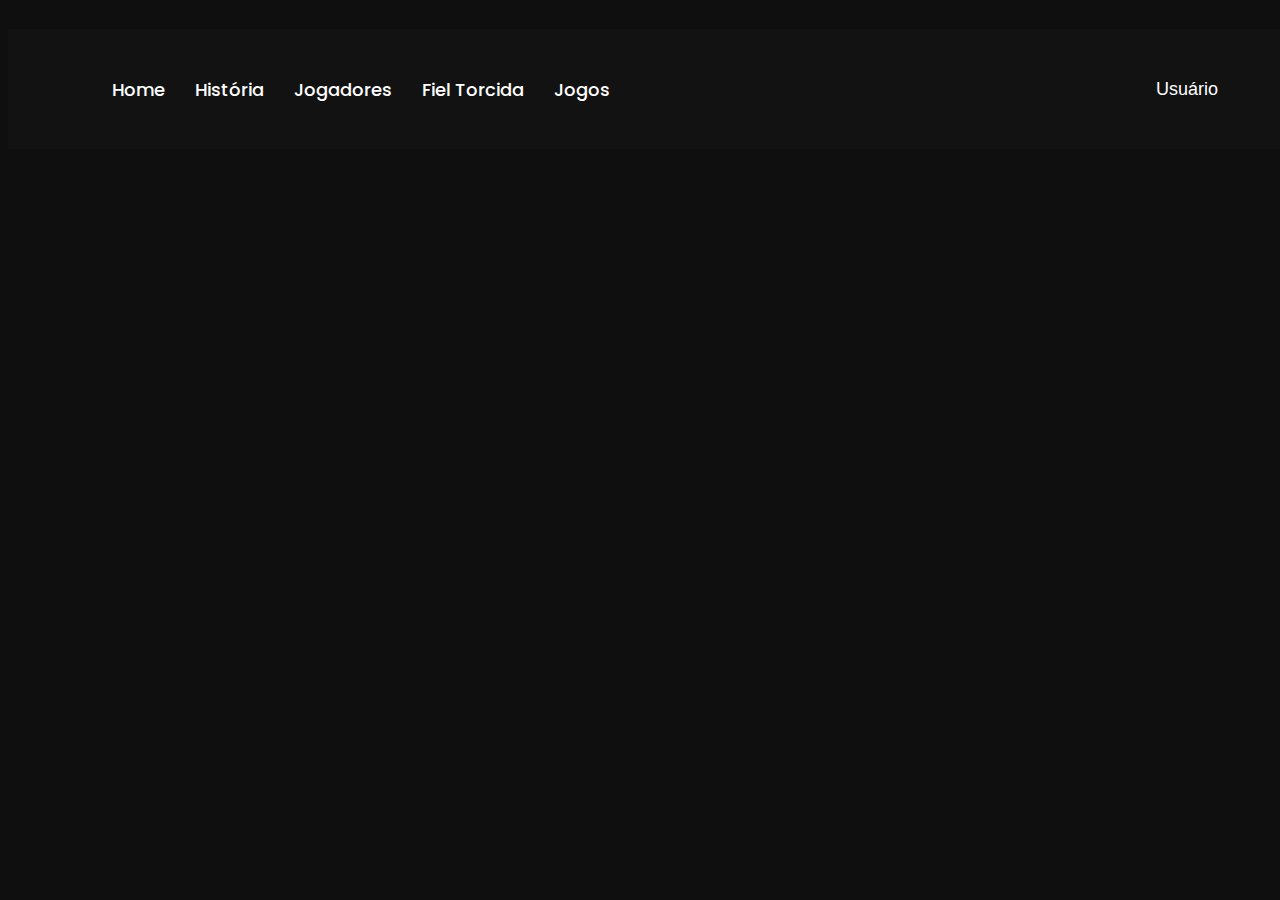
<file: index.html>
<!DOCTYPE html>
<html lang="pt-br">
<head>
    <meta charset="UTF-8">
    <meta name="viewport" content="width=device-width, initial-scale=1.0">
    <title>Todo Poderoso Timão</title>
    <link rel="stylesheet" href="jogadores.css">
</head>
<body>
    <header>
        <nav class="nav-container">
            <ul class="menu">
                <li><a href="#home">Home</a></li>
                <li><a href="#historia">História</a></li>
                <li><a href="#jogadores">Jogadores</a></li>
                <li><a href="#fiel">Fiel Torcida</a></li>
                <li><a href="#jogos">Jogos</a></li>
            </ul>

            <button class="btn-user">Usuário</button>
        </nav>
    </header>

    <section class="titulo">
        <div>
            <h1>NOSSO ELENCO</h1>
        </div>
    </section>

    <section class="card-jogador">
        <div>

        </div>
    </section>
</body>
</html>
</file>
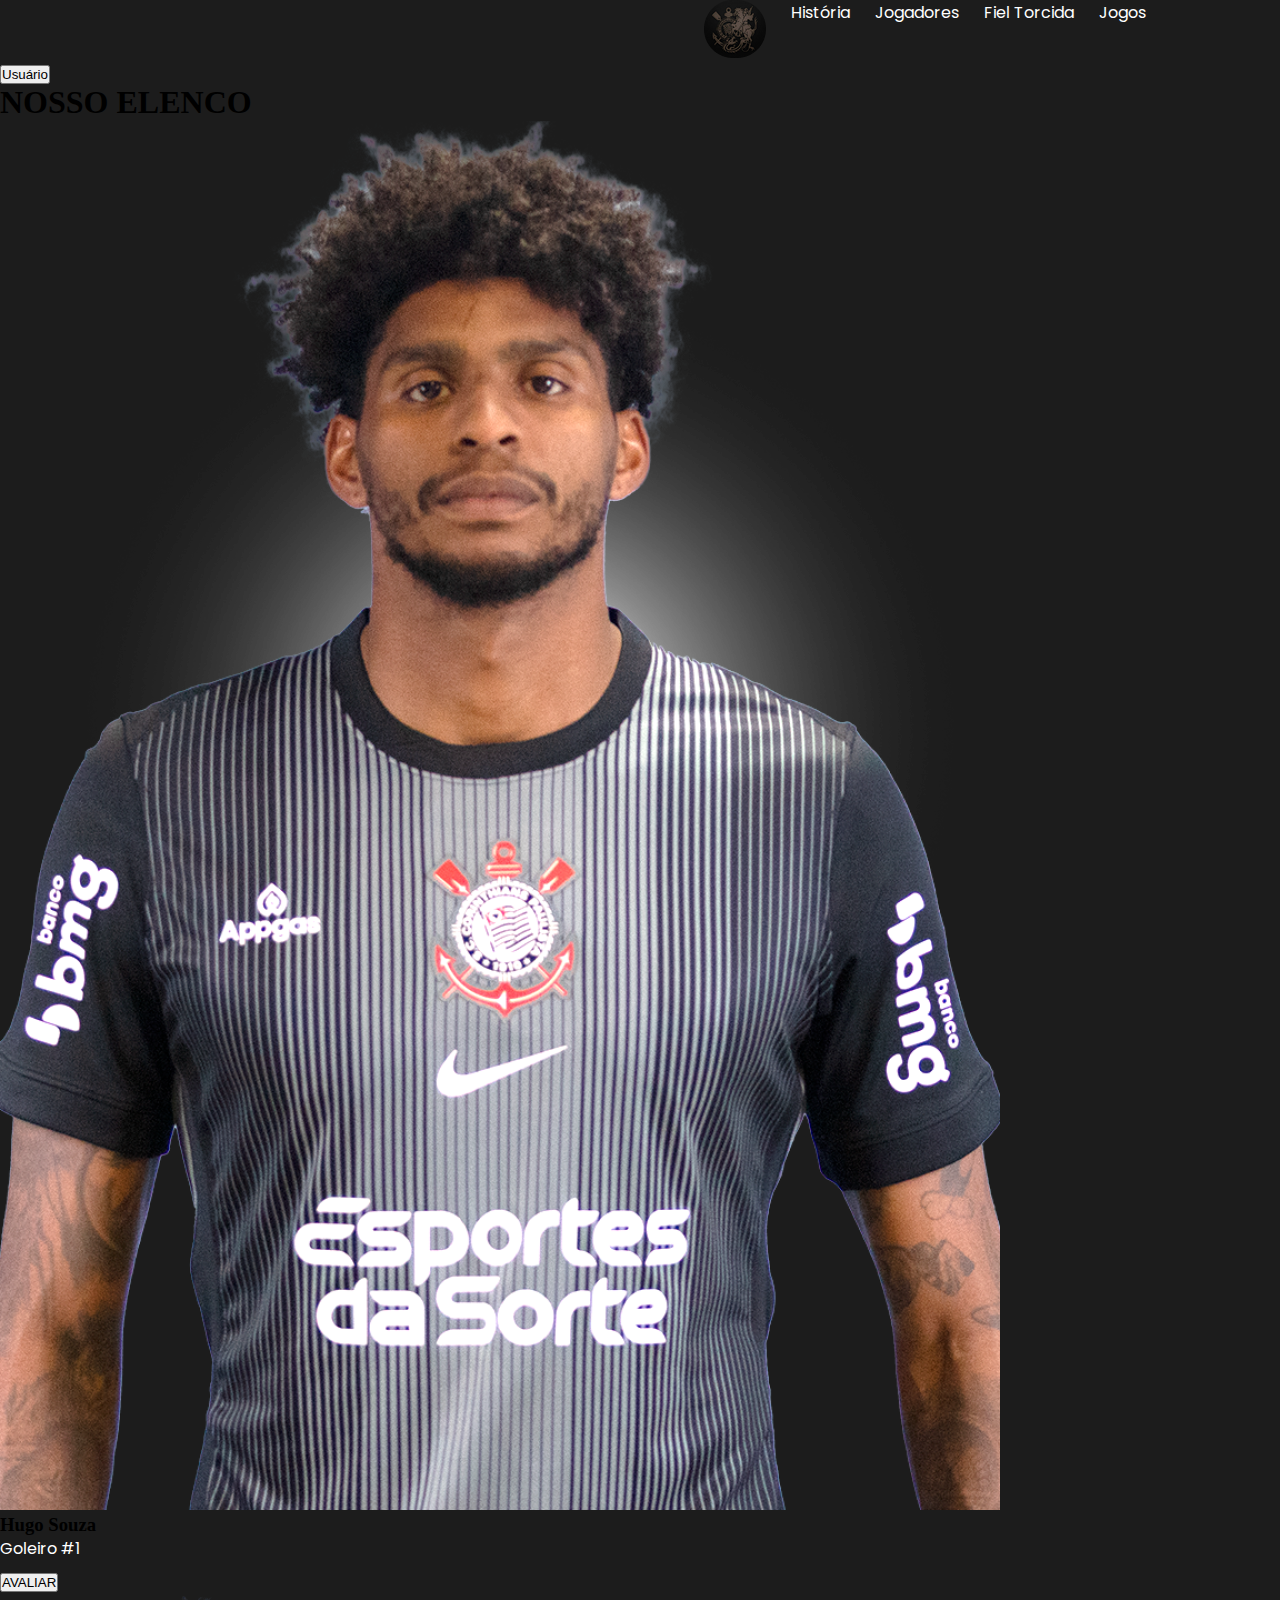
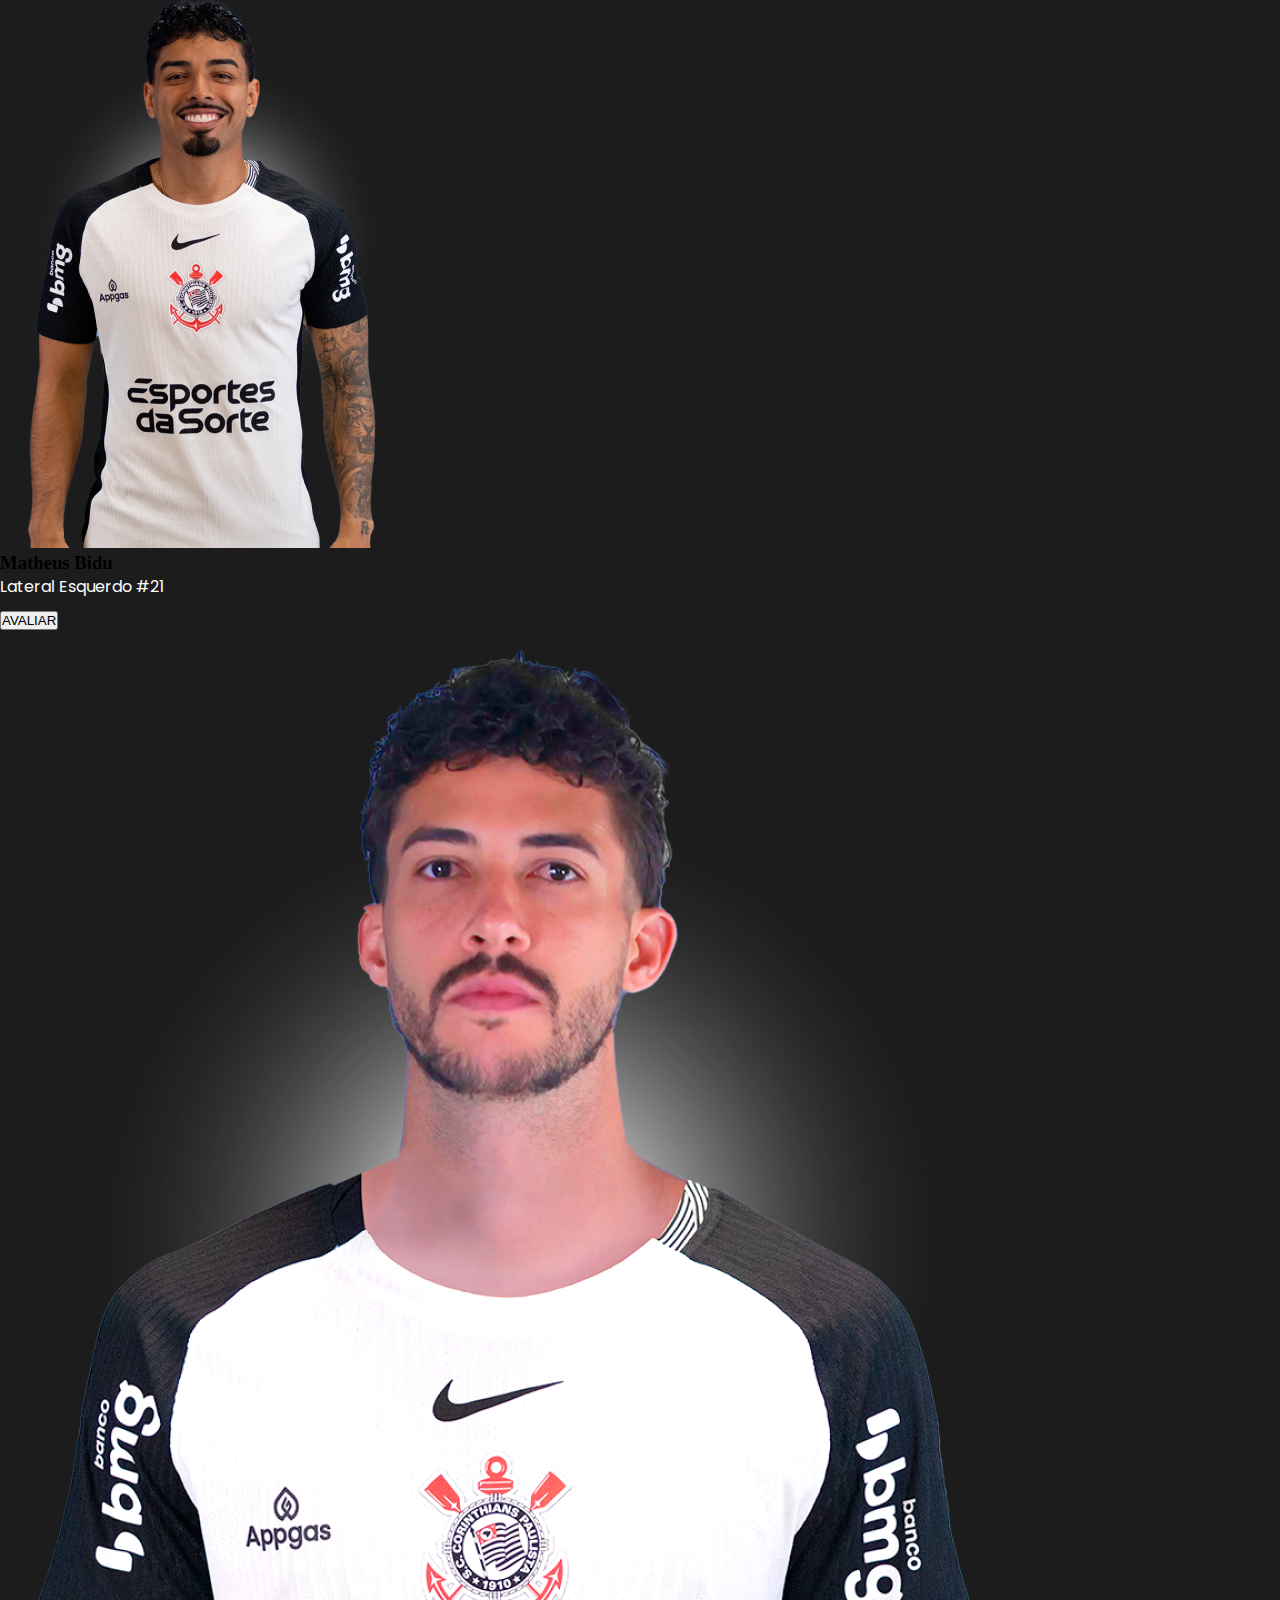
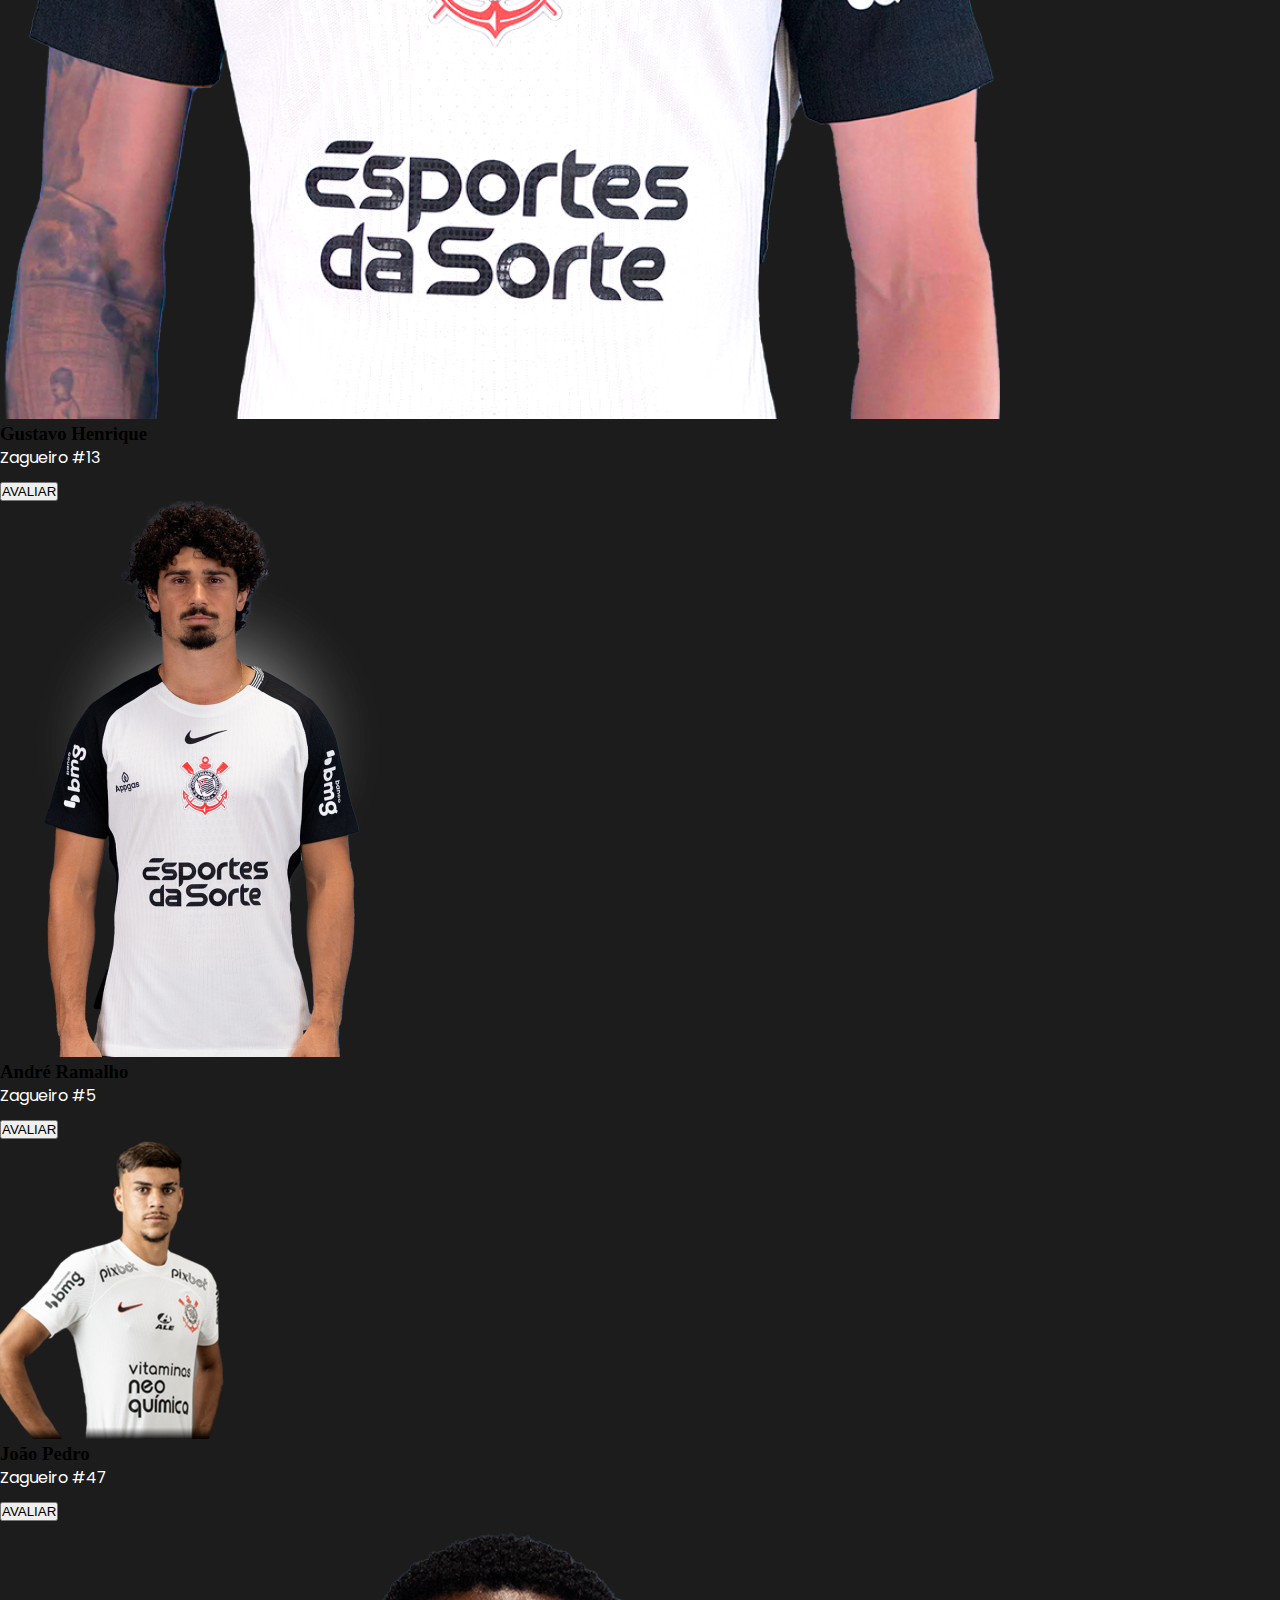
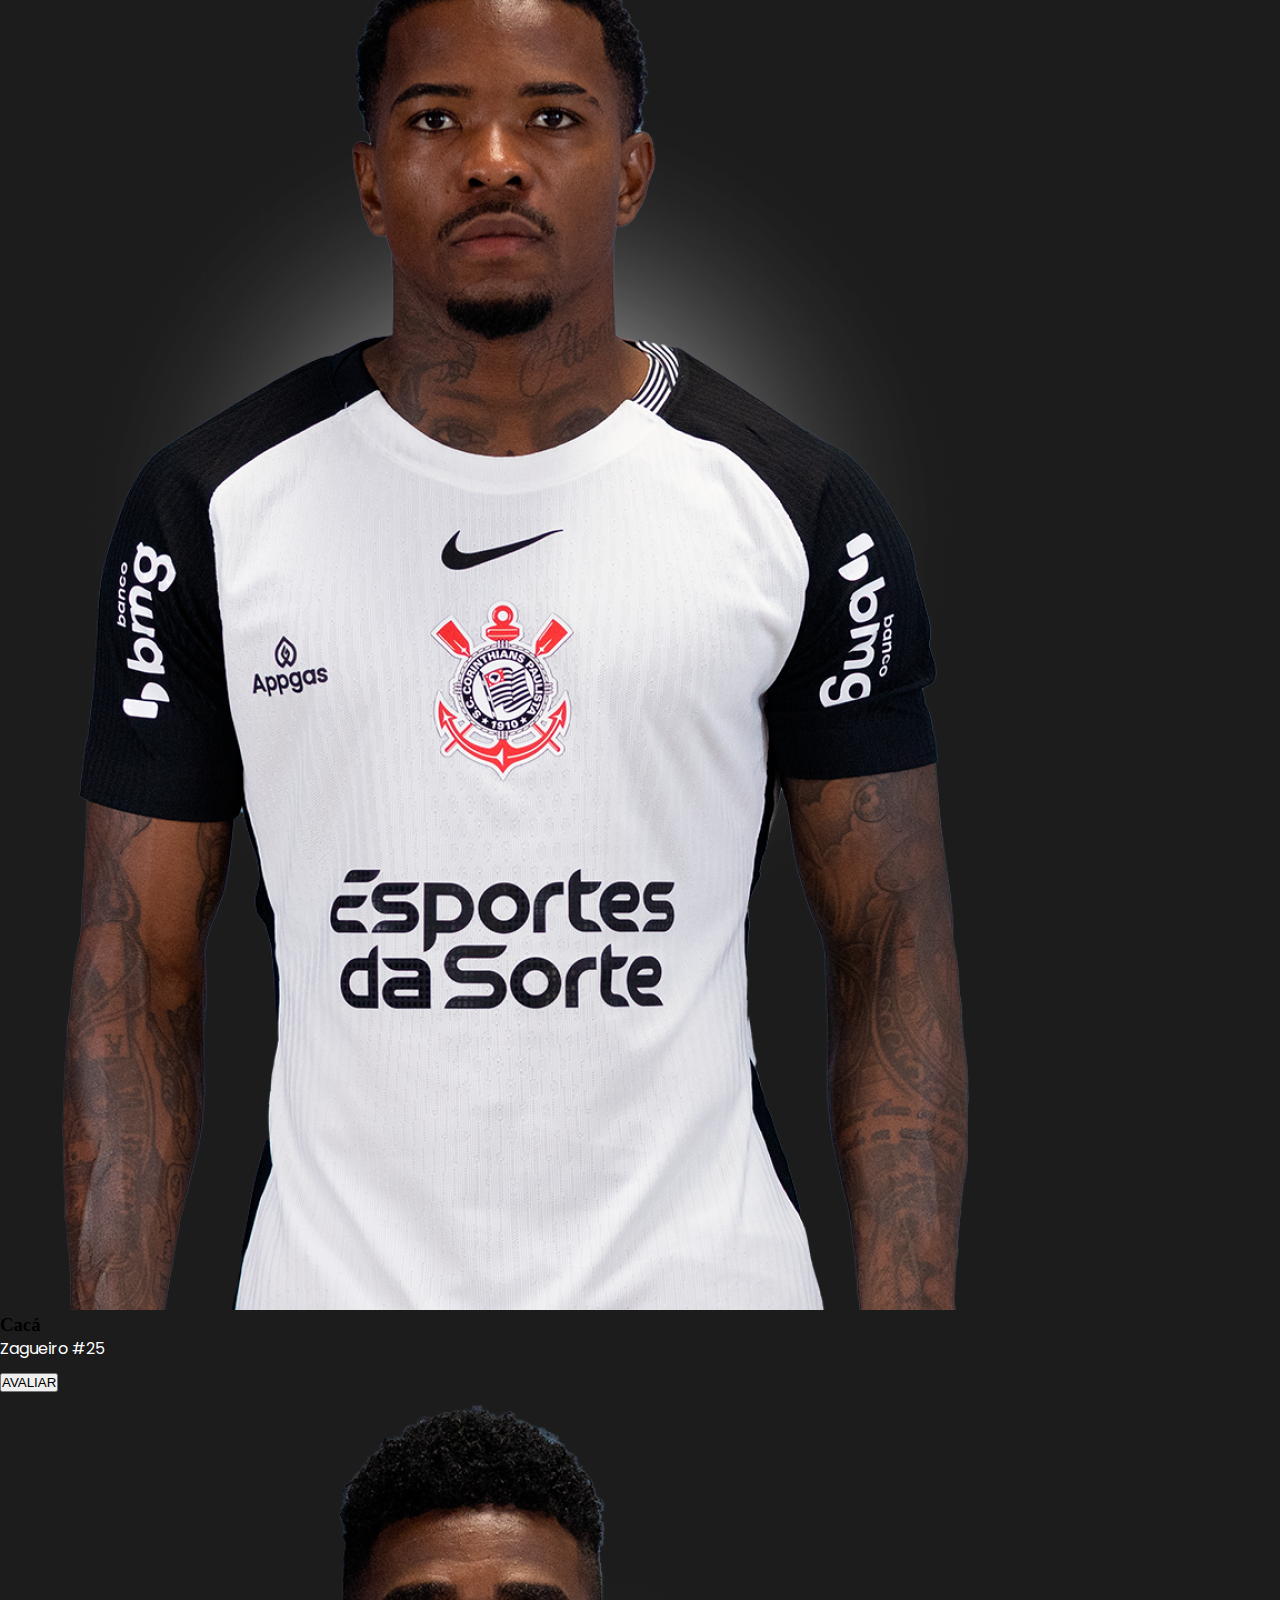
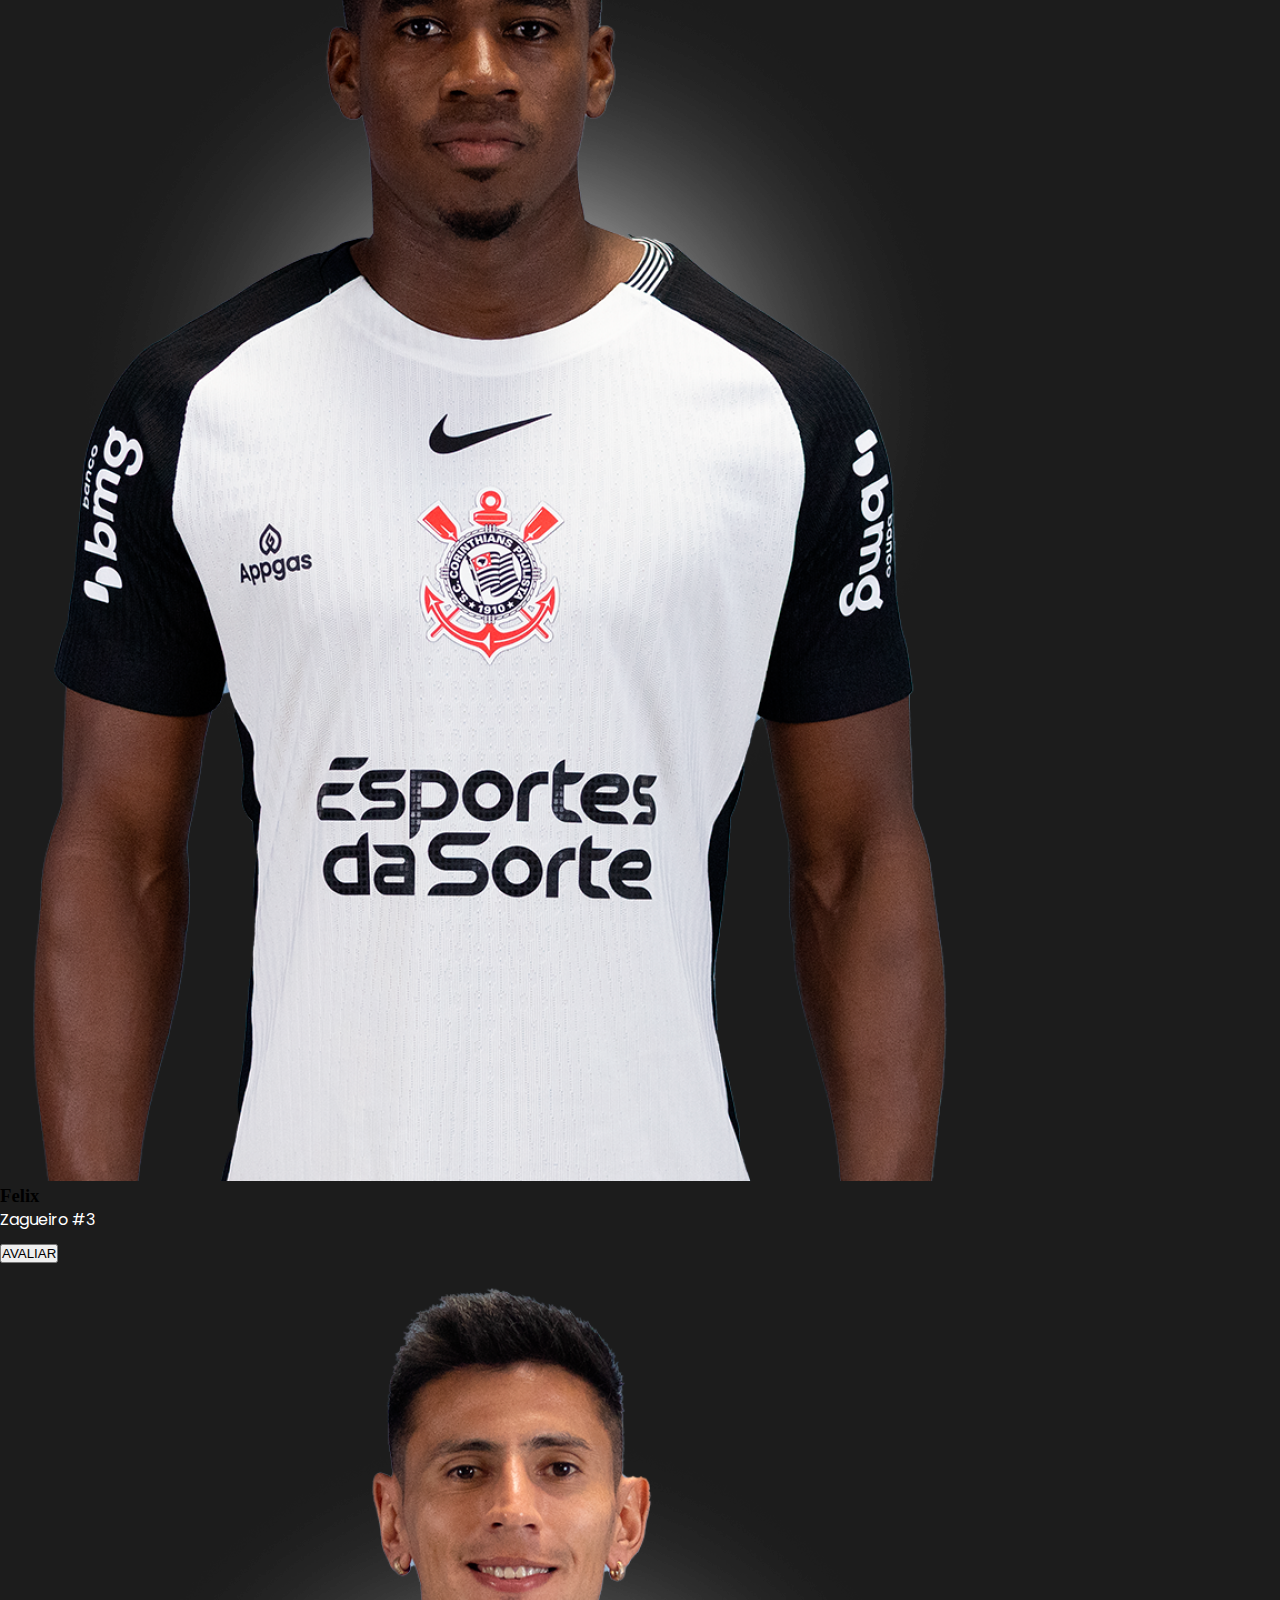
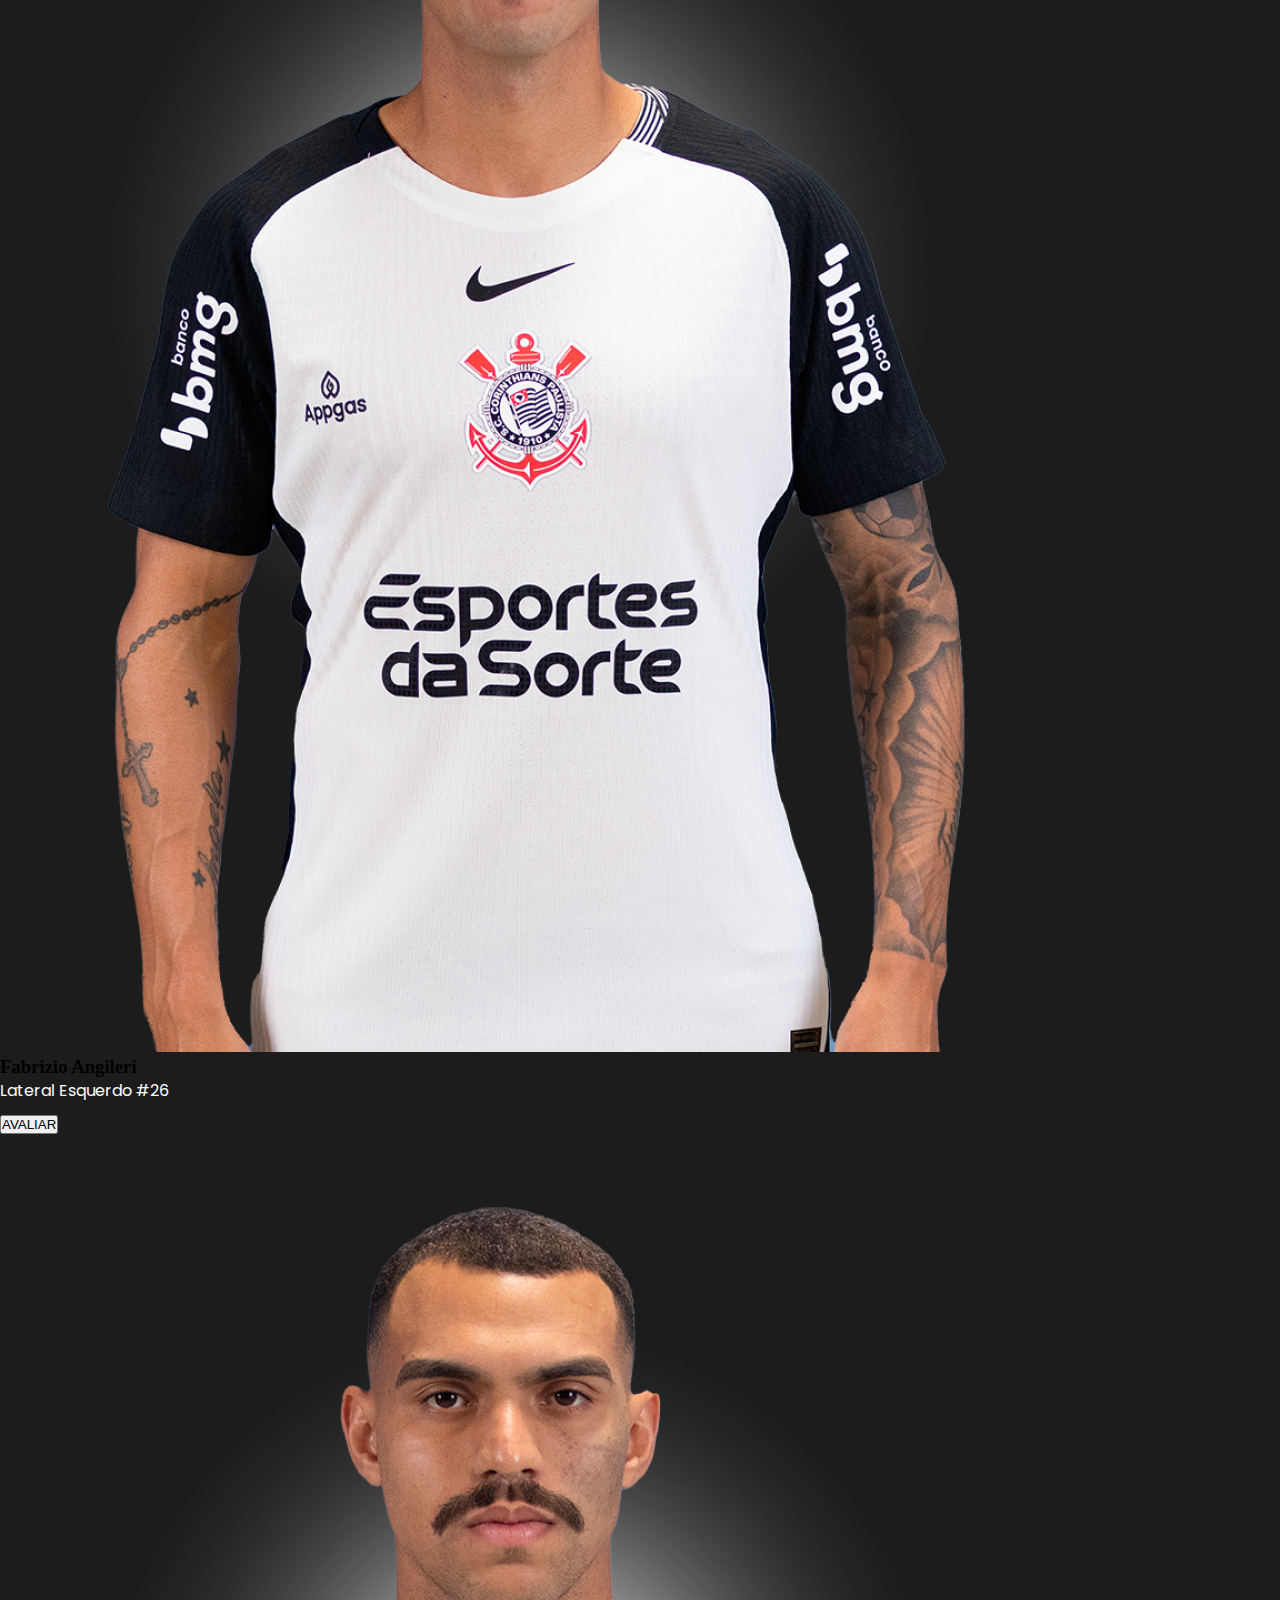
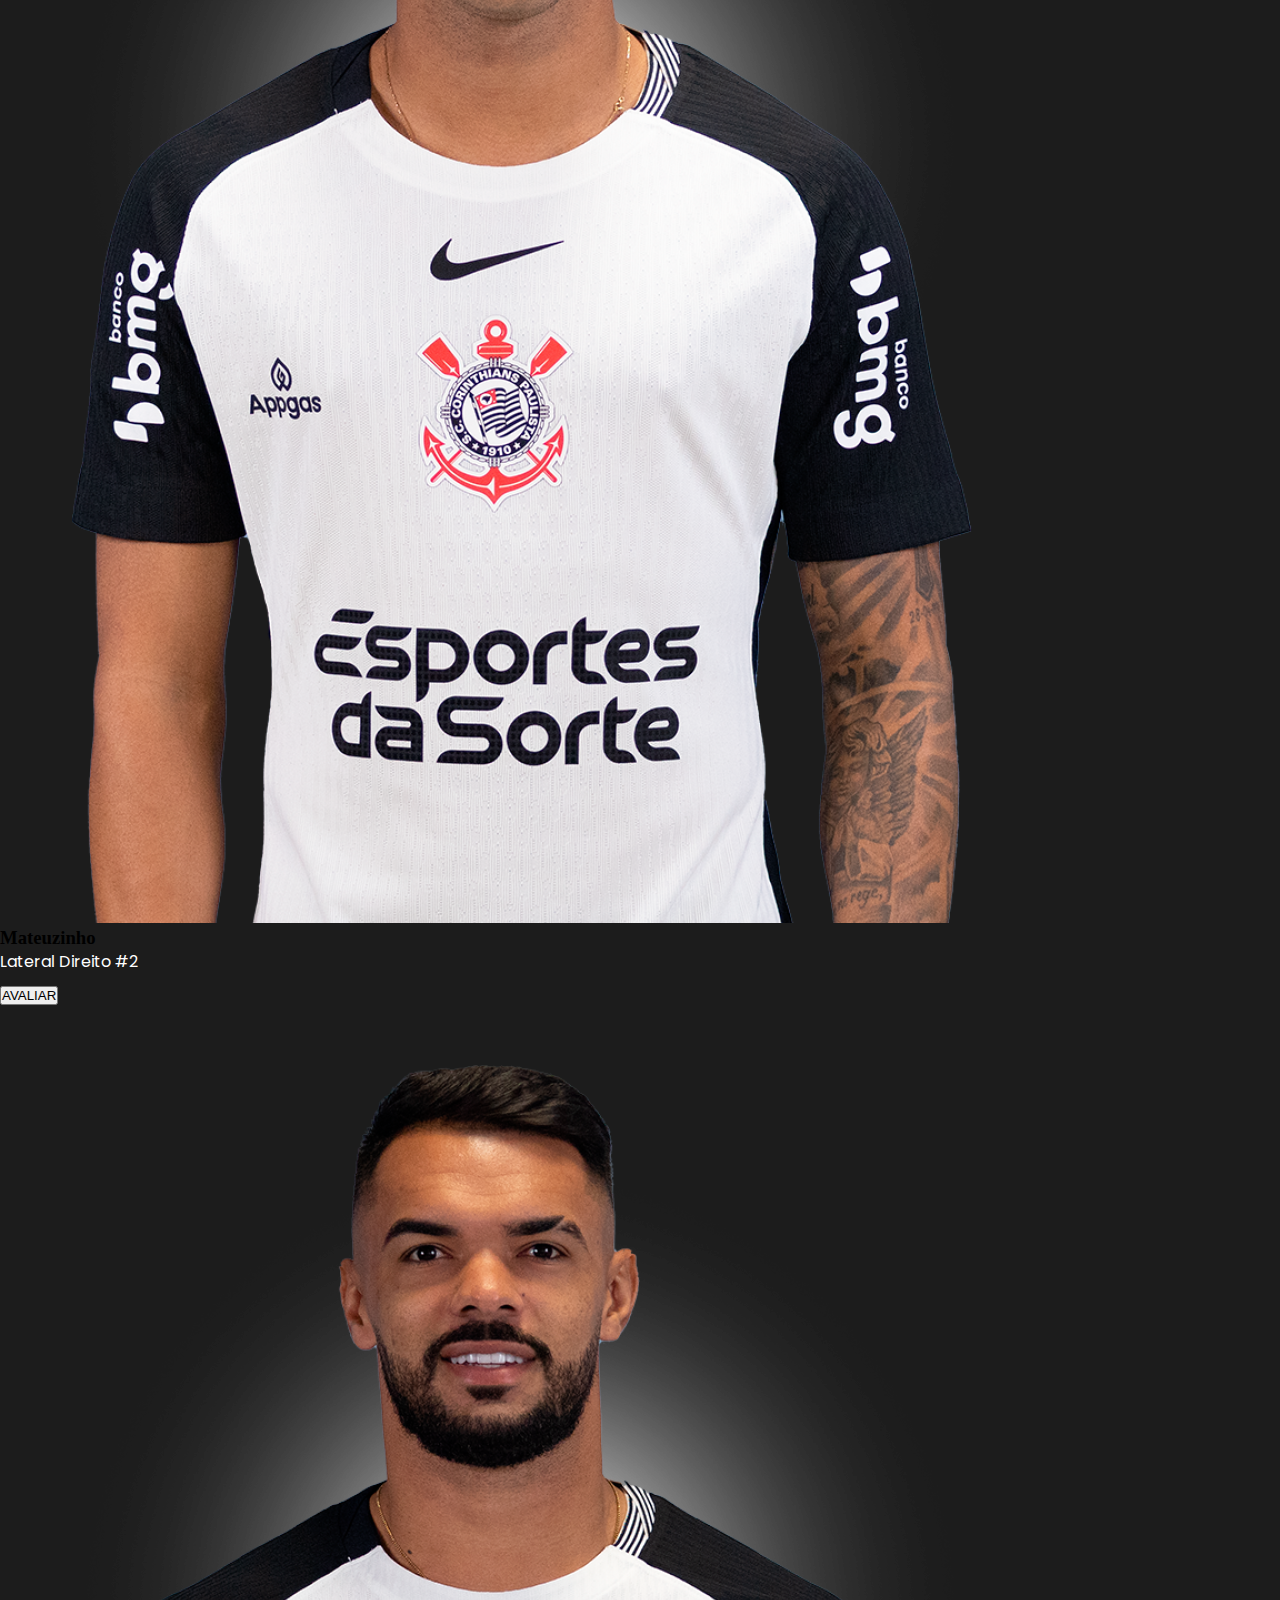
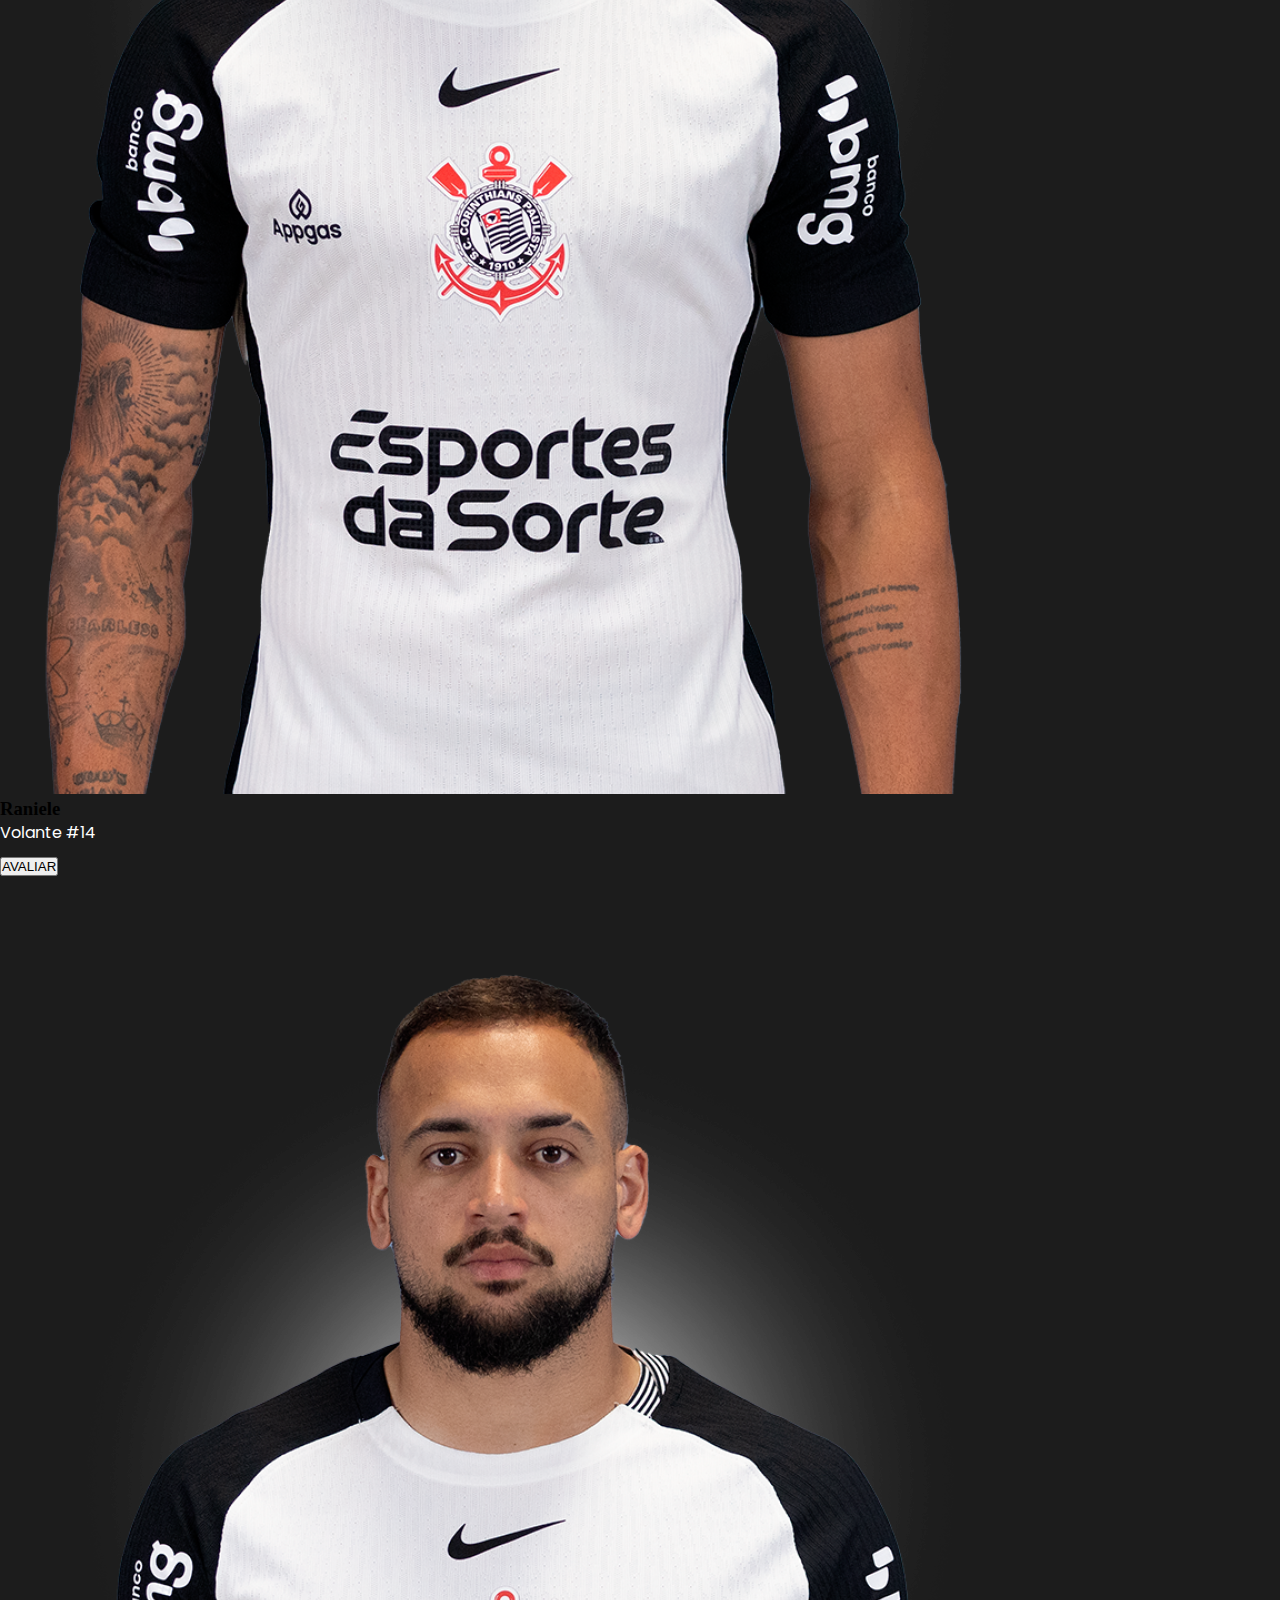
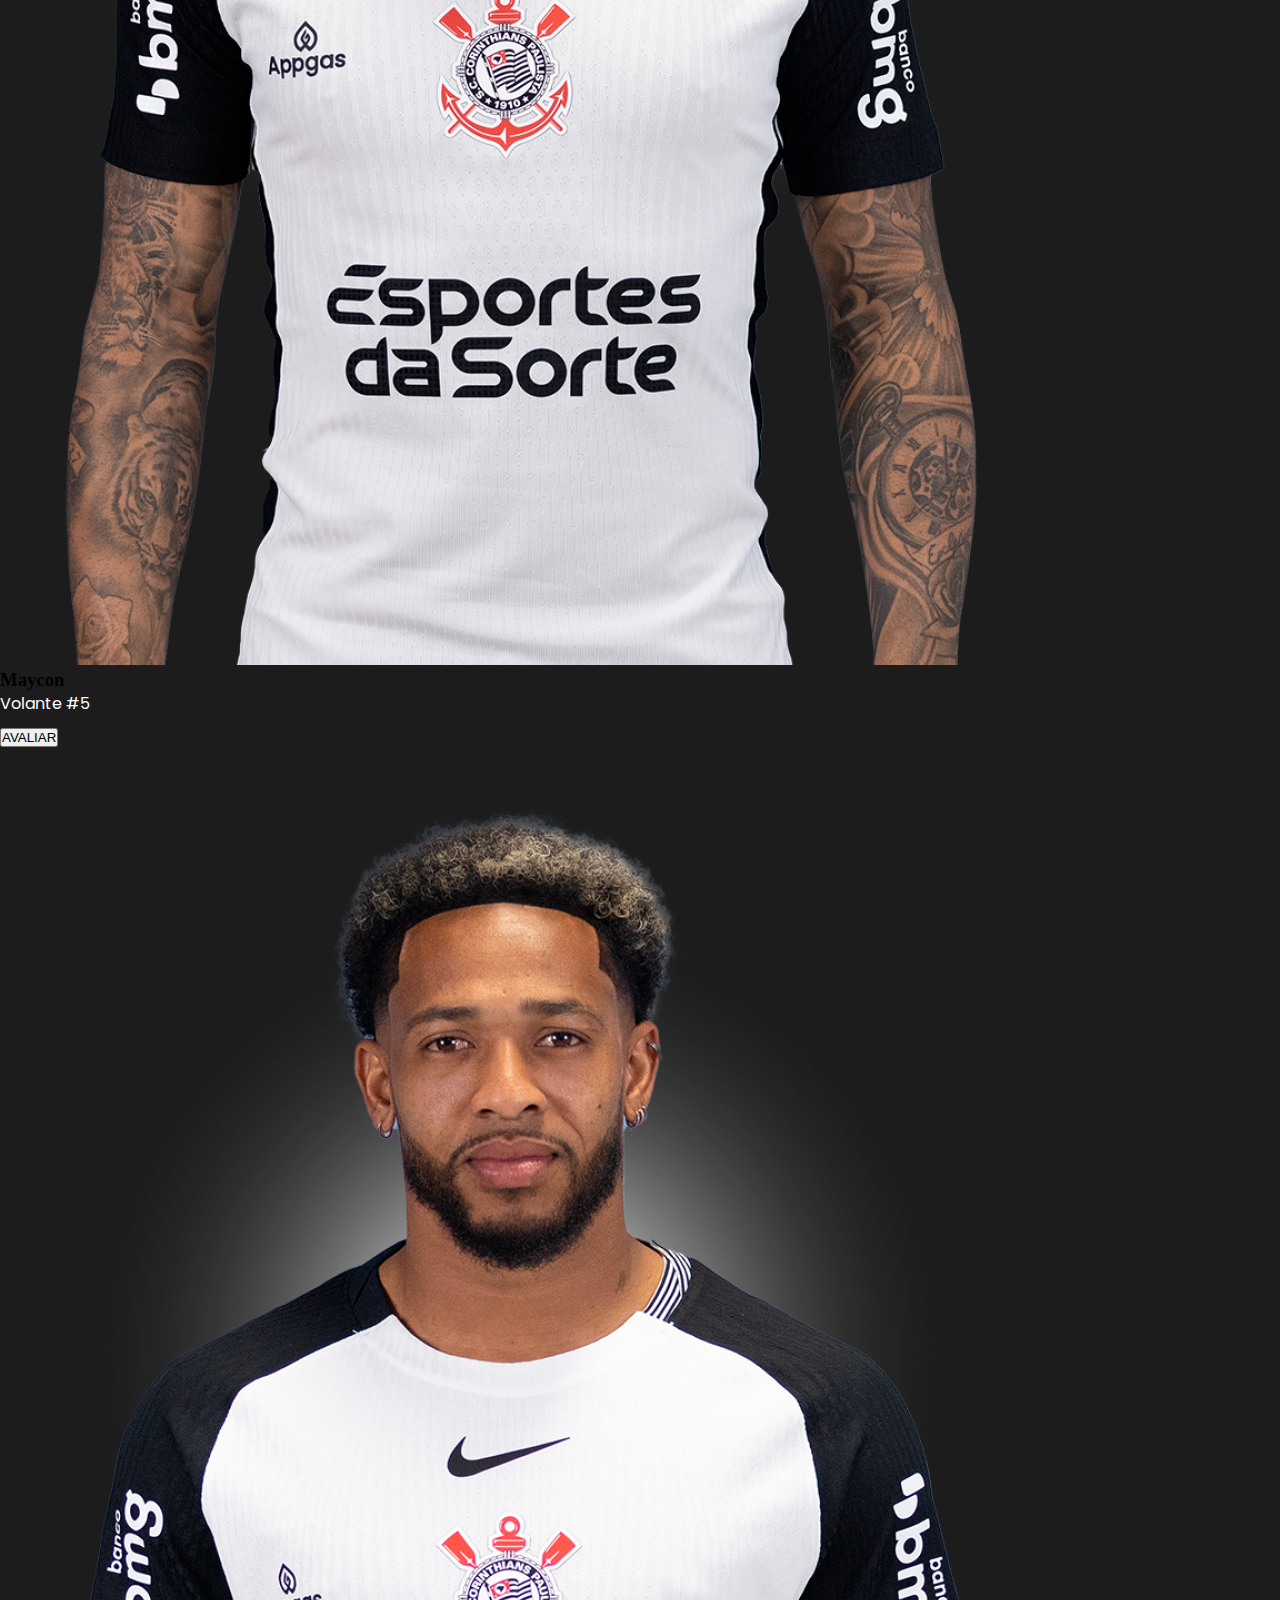
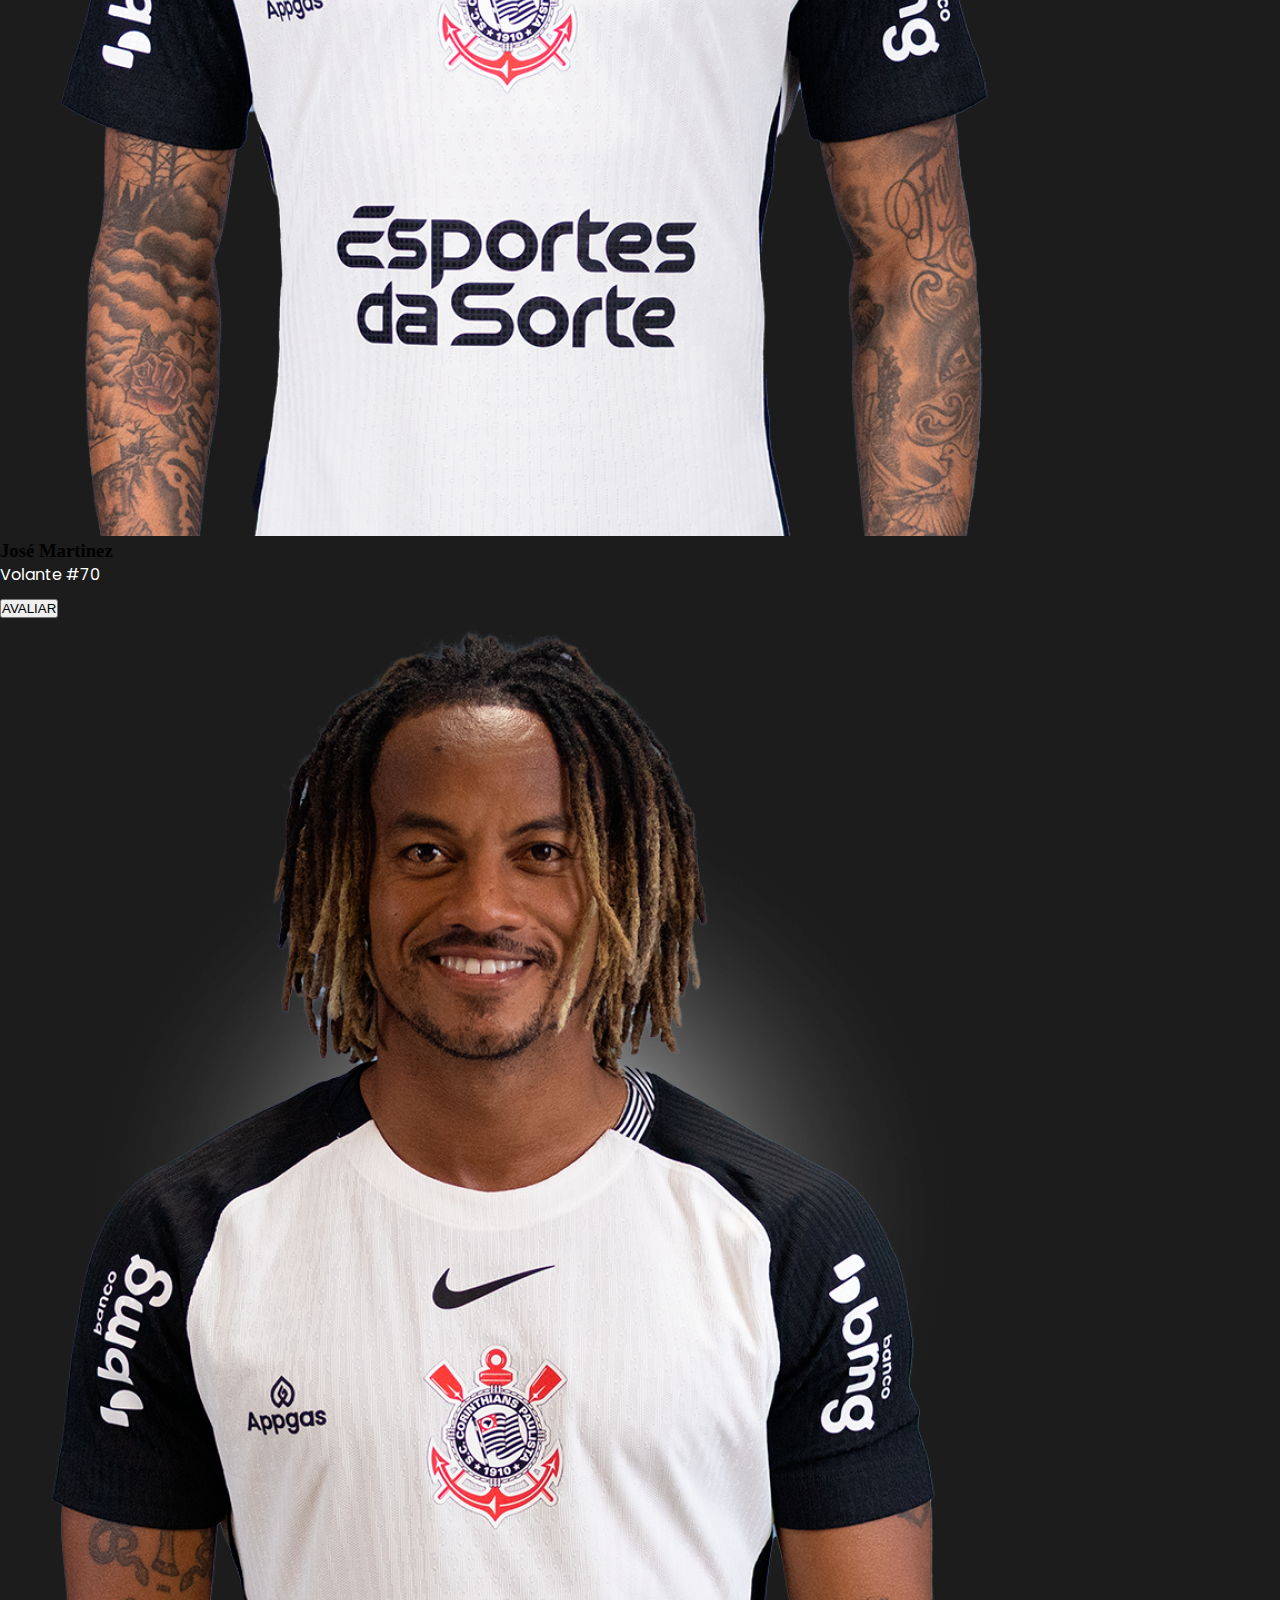
<file: public/index.html>
<!DOCTYPE html>
<html lang="pt-br">
<head>
    <meta charset="UTF-8">
    <meta name="viewport" content="width=device-width, initial-scale=1.0">
    <title>Jogadores</title>
    <link rel="stylesheet" href="style/style.css">
</head>
<body>
    <header>
        <nav class="nav-container">
            <ul class="menu">
                <li class="menu-logo"> <a href="#home">
                    <img src="assets/imagens/logo-site.png" alt="">
                </a></li>
                <li><a href="#historia">História</a></li>
                <li><a href="#jogadores">Jogadores</a></li>
                <li><a href="#fiel">Fiel Torcida</a></li>
                <li><a href="#jogos">Jogos</a></li>
            </ul>

            <button class="btn-user">Usuário</button>
        </nav>
    </header>

    <section id="jogadores" class="page-title">
        <div>
            <h1>NOSSO ELENCO</h1>
        </div>
    </section>

    <section class="card-jogador">
        <div class="cards-container">
            <div class="card">
                <div class="card-img">
                    <img src="assets/imagens/hugo-souza-corpo.png" alt="Hugo Souza">
                </div>

                <div class="card-info">
                    <h3>Hugo Souza</h3>
                    <p>Goleiro #1</p>

                    <button class="btn-avaliar">AVALIAR</button>
                </div>
            </div>

            <div class="card">
                <div class="card-img">
                    <img src="assets/imagens/bidu-.png" alt="bidu">
                </div>

                <div class="card-info">
                    <h3>Matheus Bidu</h3>
                    <p>Lateral Esquerdo #21</p>

                    <button class="btn-avaliar">AVALIAR</button>
                </div>
            </div>

            <div class="card">
                <div class="card-img">
                    <img src="assets/imagens/Gustavo-henrique.png" alt="Gustavo henrique">
                </div>

                <div class="card-info">
                    <h3>Gustavo Henrique</h3>
                    <p>Zagueiro #13</p>

                    <button class="btn-avaliar">AVALIAR</button>
                </div>
            </div>

            <div class="card">
                <div class="card-img">
                    <img src="assets/imagens/andre-ramalho.png" alt="Ramalho">
                </div>

                <div class="card-info">
                    <h3>André Ramalho</h3>
                    <p>Zagueiro #5</p>

                    <button class="btn-avaliar">AVALIAR</button>
                </div>
            </div>

            <div class="card">
                <div class="card-img">
                    <img src="assets/imagens/tchoca.png" alt="João Pedro">
                </div>

                <div class="card-info">
                    <h3>João Pedro</h3>
                    <p>Zagueiro #47</p>

                    <button class="btn-avaliar">AVALIAR</button>
                </div>
            </div>

            <div class="card">
                <div class="card-img">
                    <img src="assets/imagens/caca.png" alt="Caca">
                </div>

                <div class="card-info">
                    <h3>Cacá</h3>
                    <p>Zagueiro #25</p>

                    <button class="btn-avaliar">AVALIAR</button>
                </div>
            </div>

            <div class="card">
                <div class="card-img">
                    <img src="assets/imagens/felix.png" alt="Felix">
                </div>

                <div class="card-info">
                    <h3>Felix</h3>
                    <p>Zagueiro #3</p>

                    <button class="btn-avaliar">AVALIAR</button>
                </div>
            </div>

            <div class="card">
                <div class="card-img">
                    <img src="assets/imagens/Angilleri.png" alt="Angilleri">
                </div>

                <div class="card-info">
                    <h3>Fabrizio Angileri</h3>
                    <p>Lateral Esquerdo #26</p>

                    <button class="btn-avaliar">AVALIAR</button>
                </div>
            </div>

            <div class="card">
                <div class="card-img">
                    <img src="assets/imagens/mateuzinho.png" alt="Mateuzinho">
                </div>

                <div class="card-info">
                    <h3>Mateuzinho</h3>
                    <p>Lateral Direito #2</p>

                    <button class="btn-avaliar">AVALIAR</button>
                </div>
            </div>

            <div class="card">
                <div class="card-img">
                    <img src="assets/imagens/RAniele.png" alt="Raniele">
                </div>

                <div class="card-info">
                    <h3>Raniele</h3>
                    <p>Volante #14</p>

                    <button class="btn-avaliar">AVALIAR</button>
                </div>
            </div>

            <div class="card">
                <div class="card-img">
                    <img src="assets/imagens/Maycon.png" alt="Maycon">
                </div>

                <div class="card-info">
                    <h3>Maycon</h3>
                    <p>Volante #5</p>

                    <button class="btn-avaliar">AVALIAR</button>
                </div>
            </div>

            <div class="card">
                <div class="card-img">
                    <img src="assets/imagens/MArtinez.png" alt="Martinez">
                </div>
                <div class="card-info">
                    <h3>José Martinez</h3>
                    <p>Volante #70
                    </p>

                    <button class="btn-avaliar">AVALIAR</button>
                </div>
            </div>

            <div class="card">
                <div class="card-img">
                    <img src="assets/imagens/Carrilo.png" alt="Carrillo">
                </div>

                <div class="card-info">
                    <h3>André Carrillo</h3>
                    <p>Meia #19</p>

                    <button class="btn-avaliar">AVALIAR</button>
                </div>
            </div>

            <div class="card">
                <div class="card-img">
                    <img src="assets/imagens/bidon.png" alt="Bidon">
                </div>
                
                <div class="card-info">
                    <h3>Breno Bidon</h3>
                    <p>Meia #27</p>

                    <button class="btn-avaliar">AVALIAR</button>
                </div>
            </div>

            <div class="card">
                <div class="card-img">
                    <img src="assets/imagens/garro.png" alt="Garro">
                </div>

                <div class="card-info">
                    <h3>Rodrigo Garro</h3>
                    <p>Meia #8</p>

                    <button class="btn-avaliar">AVALIAR</button>
                </div>
            </div>

            <div class="card">
                <div class="card-img">
                    <img src="assets/imagens/talles.png" alt="Talles Magno">
                </div>

                <div class="card-info">
                    <h3>Talles Magno</h3>
                    <p>Atacante #43</p>

                    <button class="btn-avaliar">AVALIAR</button>
                </div>
            </div>

            <div class="card">
                <div class="card-img">
                    <img src="assets/imagens/yuri.png" alt="Yuri Alberto">
                </div>

                <div class="card-info">
                    <h3>Yuri Alberto</h3>
                    <p>Atacante #9</p>

                    <button class="btn-avaliar">AVALIAR</button>
                </div>
            </div>

            <div class="card">
                <div class="card-img">
                    <img src="assets/imagens/memphis.png" alt="Memphis">
                </div>

                <div class="card-info">
                    <h3>Memphis</h3>
                    <p>Atacante #10</p>

                    <button class="btn-avaliar">AVALIAR</button>
                </div>
            </div>

            <div class="card">
                <div class="card-img">
                    <img src="assets/imagens/vitinho.png" alt="Vitinho">
                </div>

                <div class="card-info">
                    <h3>Vitinho</h3>
                    <p>Atacante #92</p>

                    <button class="btn-avaliar">AVALIAR</button>
                </div>
            </div>

            <div class="card">
                <div class="card-img">
                     <img src="assets/imagens/romero.png" alt="Romero">
                </div>

                <div class="card-info">
                    <h3>Romero</h3>
                    <p>Atacante #11</p>

                    <button class="btn-avaliar">AVALIAR</button>
                </div>
            </div>

            <div class="card">
                <div class="card-img">
                    <img src="assets/imagens/kayke.png" alt="Kayke">
                </div>

                <div class="card-info">
                    <h3>Kayke</h3>
                    <p>Atacante #31</p>

                    <button class="btn-avaliar">AVALIAR</button>
                </div>
            </div>

            <div class="card">
                <div class="card-img">
                    <img src="assets/imagens/hector.png" alt="'Héctor Hernandez">
                </div>

                <div class="card-info">
                    <h3>Héctor Hernandez</h3>
                    <p>Atacante #22</p>

                    <button class="btn-avaliar">AVALIAR</button>
            </div>
        </div>
    </section>
</body>
</html>
</file>
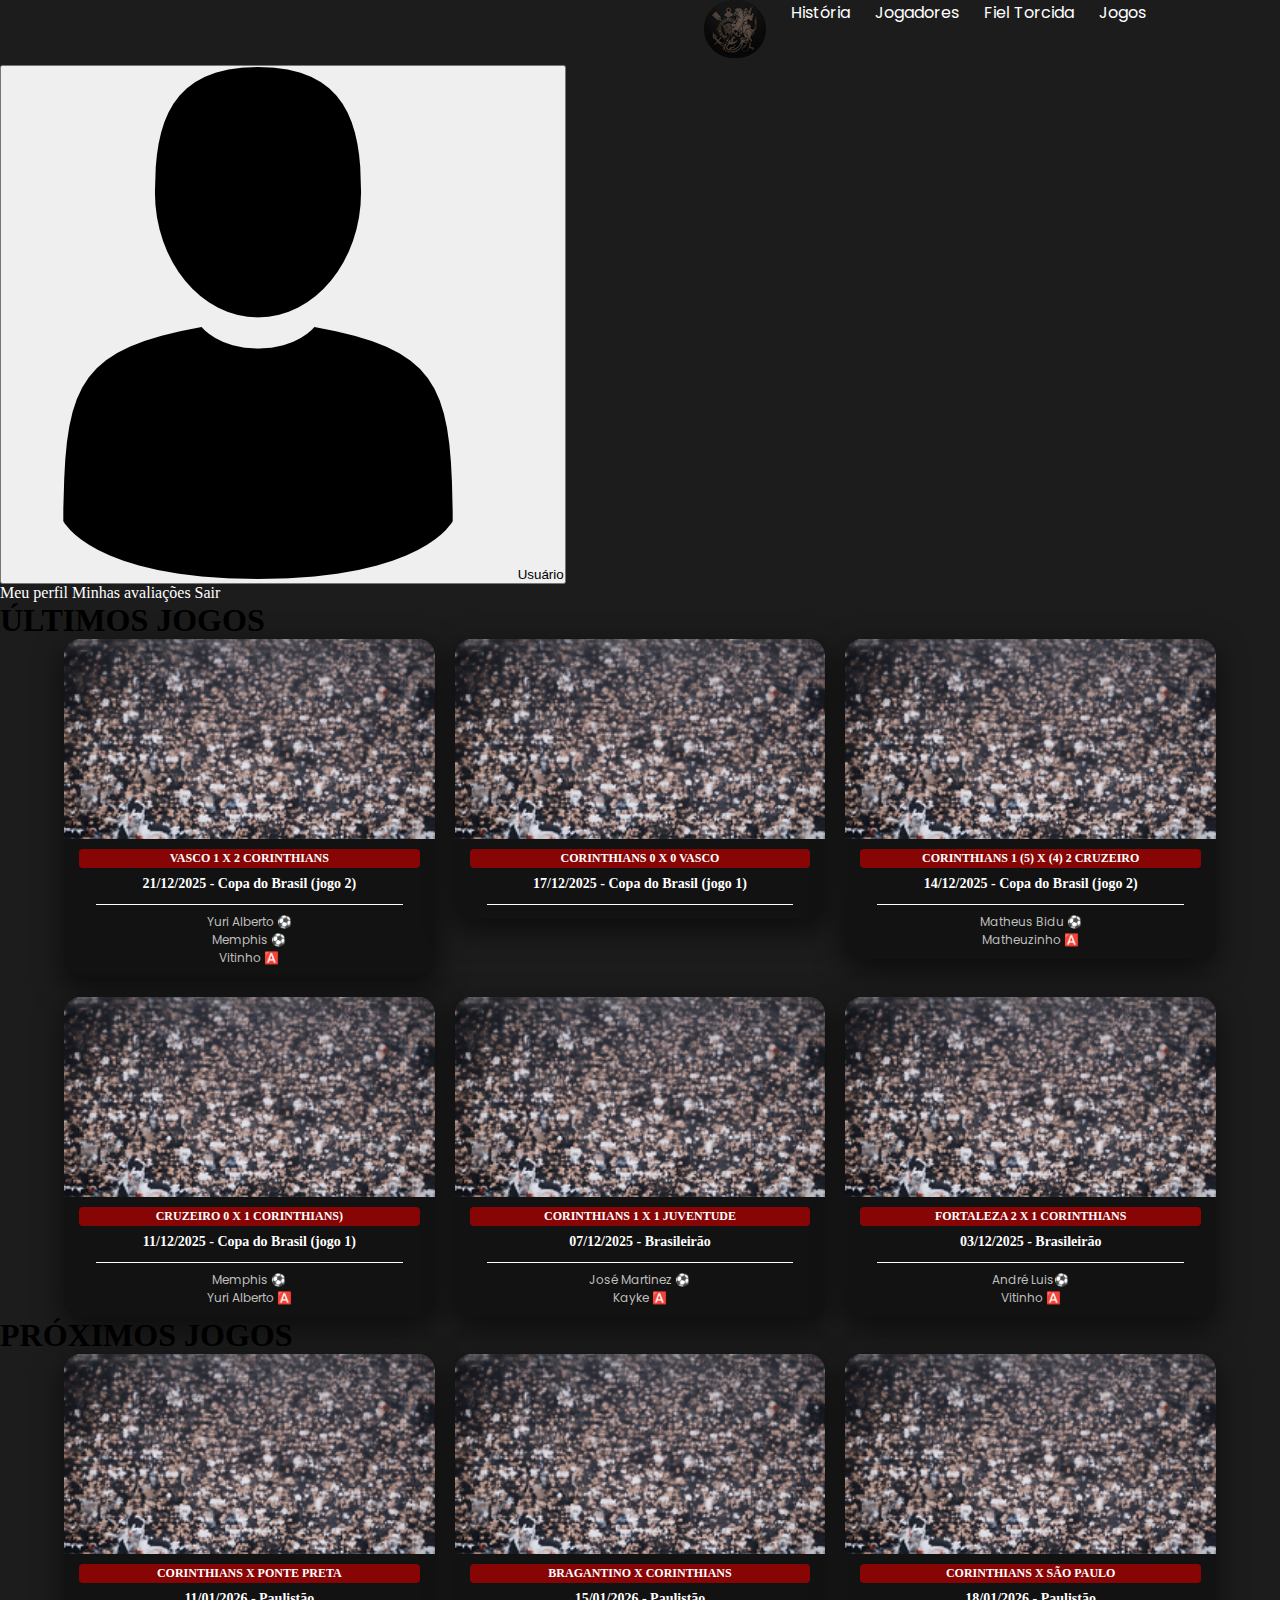
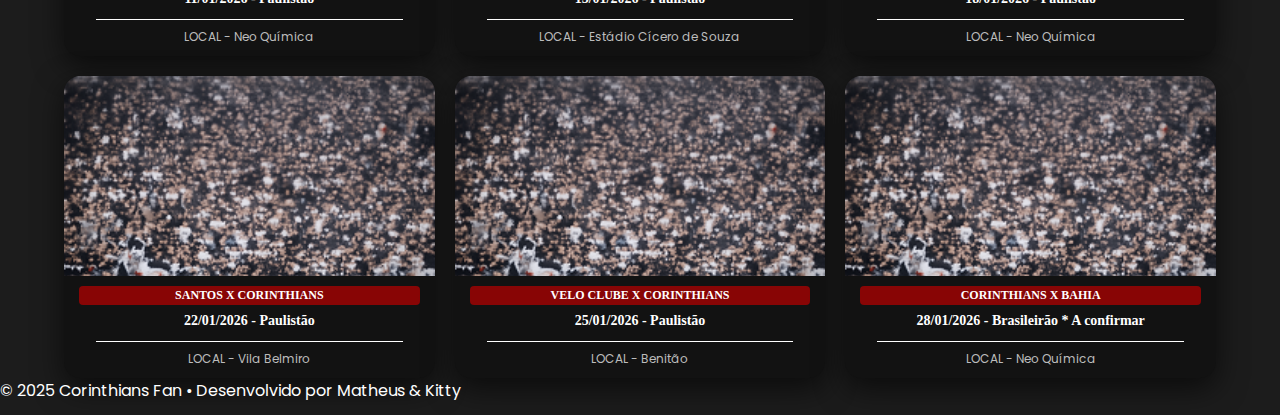
<file: public/jogos.html>
<!DOCTYPE html>
<html lang="en">
<head>
    <meta charset="UTF-8">
    <meta name="viewport" content="width=device-width, initial-scale=1.0">
    <title>JOGOS | TIMÃO</title>
    <link rel="stylesheet" href="style/jogos.css">
    <link rel="stylesheet" href="style/style.css">
</head>
<body>
    <header>
        <nav class="nav-container">
            <ul class="menu">
                <li class="menu-logo"> <a href="#home">
                    <img src="assets/imagens/logo-site.png" alt="">
                </a></li>
                <li><a href="#historia">História</a></li>
                <li><a href="jogadores.html">Jogadores</a></li>
                <li><a href="#fiel">Fiel Torcida</a></li>
                <li><a href="jogos.html#jogos">Jogos</a></li>
            </ul>

            <div class="user-dropdown">
                <button class="btn-user"> 
                    <img src="assets/imagens/user-icon.png" alt="Ícone de usuário">
                    <span>Usuário</span>
                </button>

                <div class="dropdown-menu">
                    <a href="#">Meu perfil</a>
                    <a href="#">Minhas avaliações</a>
                    <a href="#">Sair</a>
                </div>
            </div>
        </nav>
    </header>

    <section id="jogos"
    class="page-title">
        <div>
            <h1>ÚLTIMOS JOGOS</h1>
        </div>
    </section>

    <section class="card-section">
        <div class="container-jogos">
            <div class="card">
                <div class="card-jogos">
                    <img src="assets/imagens/torcida 1.png" alt="torcida">

                    <div class="info-jogos">
                        <h3>VASCO 1 X 2 CORINTHIANS</h3>

                        <h2>21/12/2025 - Copa do Brasil (jogo 2)</h2>
                        <hr>
                        <p>Yuri Alberto ⚽<br>
                            Memphis ⚽ <br>
                            Vitinho 🅰️
                        </p>
                    </div>
                </div>
            </div>

            <div class="card">
                <div class="card-jogos">
                    <img src="assets/imagens/torcida 1.png" alt="torcida">

                    <div class="info-jogos">
                        <h3>CORINTHIANS 0 X 0 VASCO</h3>
                        
                        <h2>17/12/2025 - Copa do Brasil (jogo 1)</h2>
                        <hr>
                    </div>
                </div>
            </div>

            <div class="card">
                <div class="card-jogos">
                    <img src="assets/imagens/torcida 1.png" alt="torcida">

                    <div class="info-jogos">
                        <h3>CORINTHIANS 1 (5) X (4) 2 CRUZEIRO</h3>

                        <h2>14/12/2025 - Copa do Brasil (jogo 2)</h2>
                        <hr>
                        <p>Matheus Bidu ⚽<br>
                        Matheuzinho 🅰️
                    </div>
                </div>
            </div>

            <div class="card">
                <div class="card-jogos">
                    <img src="assets/imagens/torcida 1.png" alt="torcida">

                    <div class="info-jogos">
                        <h3>CRUZEIRO 0 X 1 CORINTHIANS)</h3>

                        <h2>11/12/2025 - Copa do Brasil (jogo 1)</h2>
                        <hr>
                        <p>Memphis ⚽<br>
                        Yuri Alberto 🅰️</p>
                    </div>
                </div>
            </div>

            <div class="card">
                <div class="card-jogos">
                    <img src="assets/imagens/torcida 1.png" alt="torcida">

                    <div class="info-jogos">
                        <h3>CORINTHIANS 1 X 1 JUVENTUDE</h3>

                        <h2>07/12/2025 - Brasileirão</h2>
                        <hr>
                        <p>José Martinez ⚽<br>
                        Kayke 🅰️
                        </p>
                    </div>
                </div>
            </div>

            <div class="card">
                <div class="card-jogos">
                    <img src="assets/imagens/torcida 1.png" alt="torcida">

                    <div class="info-jogos">
                        <h3>FORTALEZA 2 X 1 CORINTHIANS</h3>
                        <h2>03/12/2025 - Brasileirão</h2>
                        <hr>
                        <p>André Luis⚽<br>
                        Vitinho 🅰️
                    </div>
                </div>
            </div>
        </div>

    </section>

    <section class="page-title">
        <div>
            <h1>PRÓXIMOS JOGOS</h1>
        </div>
    </section>

    <section class="card-section">
        <div class="container-jogos">
            <div class="card">
                <div class="card-jogos">
                    <img src="assets/imagens/torcida 1.png" alt="torcida">

                    <div class="info-jogos">
                        <h3>CORINTHIANS X PONTE PRETA</h3>

                        <h2>11/01/2026 - Paulistão</h2>
                        <hr>
                        <p>LOCAL - Neo Química</p>
                    </div>
                </div>
            </div>

            <div class="card">
                <div class="card-jogos">
                    <img src="assets/imagens/torcida 1.png" alt="torcida">

                    <div class="info-jogos">
                        <h3>BRAGANTINO X CORINTHIANS</h3>

                        <h2>15/01/2026 - Paulistão</h2>
                        <hr>
                        <p>LOCAL - Estádio Cícero de Souza </p>
                    </div>
                </div>
            </div>

            <div class="card">
                <div class="card-jogos">
                    <img src="assets/imagens/torcida 1.png" alt="torcida">

                    <div class="info-jogos">
                        <h3>CORINTHIANS X SÃO PAULO</h3>

                        <h2>18/01/2026 - Paulistão</h2>
                        <hr>
                        <p>LOCAL - Neo Química</p>
                    </div>
                </div>
            </div>

            <div class="card">
                <div class="card-jogos">
                    <img src="assets/imagens/torcida 1.png" alt="torcida">

                    <div class="info-jogos">
                        <h3>SANTOS X CORINTHIANS</h3>

                        <h2>22/01/2026 - Paulistão</h2>
                        <hr>
                        <p>LOCAL - Vila Belmiro</p>
                    </div>
                </div>
            </div>

            <div class="card">
                <div class="card-jogos">
                    <img src="assets/imagens/torcida 1.png" alt="torcida">

                    <div class="info-jogos">
                        <h3>VELO CLUBE X CORINTHIANS</h3>

                        <h2>25/01/2026 - Paulistão</h2>
                        <hr>
                        <p>LOCAL - Benitão</p>
                    </div>
                </div>
            </div>

            <div class="card">
                <div class="card-jogos">
                    <img src="assets/imagens/torcida 1.png" alt="torcida">

                    <div class="info-jogos">
                        <h3>CORINTHIANS X BAHIA</h3>

                        <h2>28/01/2026 - Brasileirão * A confirmar</h2>
                        <hr>
                        <p>LOCAL - Neo Química</p>
                    </div>
                </div>
            </div>
        </div>
    </section>

    <footer class="footer">
          <p>&copy; 2025 Corinthians Fan • Desenvolvido por Matheus & Kitty</p>
    </footer>
</body>
</html>
</file>
<file: jogadores.css>
@import url('https://fonts.googleapis.com/css2?family=Kaushan+Script&family=Poppins:ital,wght@0,100;0,200;0,300;0,400;0,500;0,600;0,700;0,800;0,900;1,100;1,200;1,300;1,400;1,500;1,600;1,700;1,800;1,900&family=Work+Sans:ital,wght@0,100..900;1,100..900&display=swap');

body{
   font-family: 'Poppins', sans-serif;
   background-color: #0F0F0F;
}
header{
    position: fixed;
    background-color: #121212;
    width: 100%;
    height: 120px;
    justify-content: space-between;
    z-index: 1000;
}

.nav-container{
    display: flex; /*Para poder colocar o conteúdo todo em uma linha*/
    width: 90%;
    justify-content: space-between;     /*Coloca a logo pra esquerda e o menu na direita*/
    margin: 0 auto;
    height: 100%;
}
.menu{
    display: inline-flex;
    gap: 30px;
    align-items: center;
    list-style: none;
}
.menu a:hover{        /*Parte mais chave, serve para dar efeito quando passar o mouse*/
    color: rgb(165, 5, 5);
    cursor: pointer; /*Coloca uma mãozinha no cursor*/
    transition: 0.3s;   /*Animação para mudar de cor*/
}
.menu li a{
    text-decoration: none;
    color: #ffff;
    font-weight: 500;
    font-size: 18px;
}
.btn-user{
    background: transparent;
    border-radius: 6px;
    border: none;
    cursor: pointer;
    color: #ffff;
    font-size: 18px;
    font-weight: 500;
}
.btn-user:hover{
    color: rgb(165, 5, 5);
    transition: 0.3s;
}
.titulo{
    text-align: center;
    font-weight: bold;
    font-size: 22px;
    color: #ffff;
}
</file>
<file: public/style/style.css>
@import url('https://fonts.googleapis.com/css2?family=Caudex:ital,wght@0,400;0,700;1,400;1,700&family=Chakra+Petch:ital,wght@0,300;0,400;0,500;0,600;0,700;1,300;1,400;1,500;1,600;1,700&family=Poppins:wght@400;500;600;700&display=swap');

* {
    margin: 0;
    padding: 0;
}

body {
    background-color: #1C1C1C;
}

/*HEADER*/
.hed {
    background-color: #52525241;
    width: 100%;
    display: flex;
    align-items: center;
    text-align: center;
    justify-content: center;
    justify-items: center;
    position: fixed;
    z-index: 9999;
    left: 50%;
    transform: translateX(-50%);
}

ul {
    display: flex;
    list-style: none;
    gap: 25px;
    margin-left: 55%;
    font-family: "Poppins", sans-serif;
}

.lista:hover {
    color: #c03737;
}

.btn-entrar {
    background-color: #c03737;
    border-radius: 12px;
    padding: 8px 16px;
}

.btn-entrar:hover {
    color: white;
    background-color: rgb(82, 5, 5);
}

a {
    text-decoration: none;
    color: rgb(255, 255, 255);
}

/*SEÇÃO DA TELA INICIAL*/
.inicio {
    background-image: url(../assets/fundoInicioGrupo\ \(1\).jpg);
    height: 100vh;
    align-content: center;
    justify-items: center;
}

.cadInicio {
    background-color: #423f3f73;
    text-align: center;
    padding: 35px 35px;
    border-radius: 32px;
    width: 50%;
}

.todo {
    color: white;
    font-family: "Poppins", sans-serif;
    font-size: 60px;
    font-weight: 200;
}

.timao {
    color: white;
    font-family: "Chakra Petch", sans-serif;
    font-size: 55px;
    font-weight: 800;
    text-align: center;
}

p {
    color: white;
    font-family: "Poppins", sans-serif;
    margin-bottom: 12px;
}

.btn-cad {
    border: 3px solid black;
    background-color: #d9d9d900;
    border-radius: 50px;
    padding: 8px 25px;
    color: white;
    font-size: 20px;
}

.btn-log {
    border: 2px solid rgb(255, 255, 255);
    background-color: #d9d9d900;
    border-radius: 50px;
    padding: 8px 48px;
    color: white;
    font-size: 20px;
}

/*SEÇÃO DE HISTÓRIA DO LAMPEÃO*/

.hist {
    display: flex;
    align-items: center;
    
}

.textLamp {
    font-family: "Chakra Petch", sans-serif;
    font-size: 35px;
    text-align: center;
}

.texto {
    padding: 80px;
}

/*SEÇÃO DOS SLIDE DE GIGANTES*/
.sec-slide {
    display: flex;
    margin-bottom: 45px;
}

/*ESTILIZAÇÃO DA SECÃO DE MANDAMENTOS*/

.tituloManda {
    display: flex;
    justify-content: space-around;
    justify-items: center;
    align-items: center;
}

.manda {
    font-family: "Chakra Petch", sans-serif;
    font-size: 32px;
    font-weight: 600;
    color: antiquewhite;
}

.tit-Manda {
    text-align: center;
    padding: 10% 0;
}

.subTitu {
    font-family: "Caudex", serif;
    font-size: 45px;
    font-weight: 600;
    color: antiquewhite;
}

.setinha {
    justify-content: center;
    display: flex;
}

.cards{
    display: flex;
    justify-content: space-around;
    gap: 5%;
    margin: 25px;
    margin-top: 62px;
    font-size: 20px;
}

.primeiraParte {
    background-color: #171717;
    text-align: center;
    display: flex;
    justify-content: center;
    flex-direction: column;
}

.primeiraSegunda {
    background-color: #DDEEDD;
    text-align: center;
}

.promessinha {
    color: #171717;
}

.numeros {
    color: antiquewhite;
}

/*SEÇÃO DEMOCRACIA*/
.democracia {
    background-color: #0F0F0F;
    display: flex;
    padding: 45px 0;
    justify-content: center;
    gap: 25px;
}

.textoDemo {
    width: 50%;
}

.tituDemo {
    font-family: "Poppins", sans-serif;
    color: antiquewhite;
    font-weight: 600;
}
</file>
<file: public/style/jogos.css>
/*Estilos para a página de jogos*/

#jogos{
    scroll-margin-top: 140px; /* altura do header + folga */
}

.container-jogos{
    width: 90%;
    max-width: 1400px;
    margin: 0 auto;
    display: grid;
    grid-template-columns: repeat(3, 1fr);
    gap: 20px; 
}

.card-jogos {
    background-color: #121212;
    border-radius: 16px;
    overflow: hidden;
    box-shadow: 0 10px 30px rgba(0,0,0,0.6);
    transition: transform 0.3s;
    display: flex;
    flex-direction: column;
}

.card-jogos:hover{
    transform: translateY(-6px);
}

.card-jogos img{
    width: 100%;
    display: block;
    height: 200px;
    object-fit: cover;
}

.info-jogos{
    padding: 10px 15px;
    color: #fff;
    text-align: center;
    display: flex;
    flex-direction: column;
    gap: 4px;
}

.info-jogos h3{
    background-color: #880505;
    font-size: 12px;
    margin: 0;
    padding: 2px 5px;
    border-radius: 4px;
}

.info-jogos h2{
    font-size: 14px;
    font-weight: 600;
    margin: 4px 0;
}

.info-jogos hr{
    border: none;
    border-top: 1px solid #fff;
    width: 90%;
    margin: 4px auto;
}

.info-jogos p{
    font-size: 12px;
    color: #bdbdbd;
    margin: 0;
}

.info-jogos h3, h2{
    margin: 0;
}
</file>
